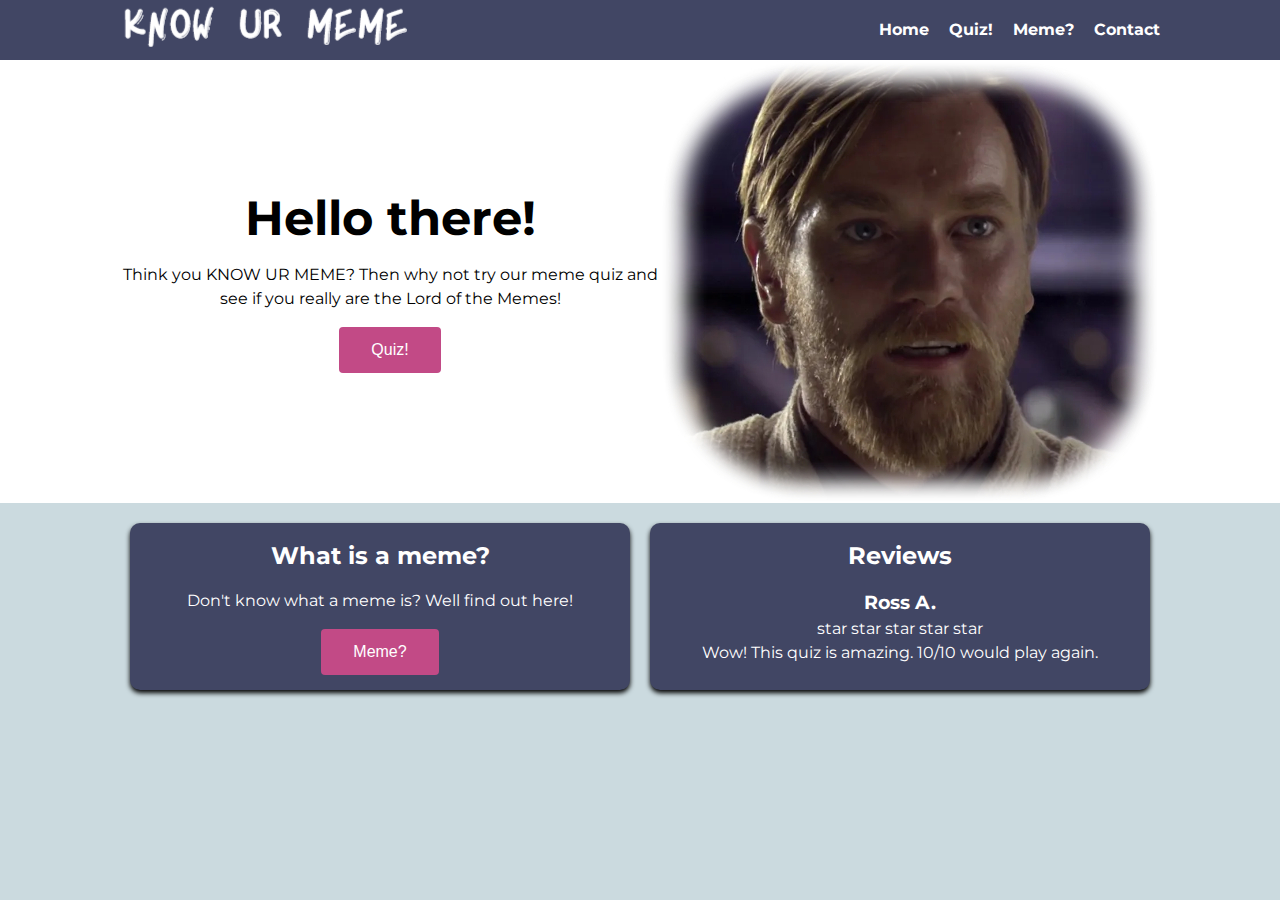
<file: index.html>
<!DOCTYPE html>
<html lang="en">
<head>
    <meta charset="UTF-8">
    <meta http-equiv="X-UA-Compatible" content="IE=edge">
    <meta name="viewport" content="width=device-width, initial-scale=1.0">
    <title>KNOW UR MEME</title>
    <link rel="stylesheet" href="./style/style.css">
    <link rel="stylesheet" href="https://fonts.sandbox.google.com/css2?family=Material+Symbols+Outlined:opsz,wght,FILL,GRAD@48,400,0,0" />
</head>
<body>
    <!--Navigaton-->
    <nav class="navbar">
        <div class="container">
            <div class="logo"><img src="./images/name2.PNG" alt=""></div>
            <ul class="navlinks">
                <li>
                    <a href="index.html">Home</a>
                </li>
                <li>
                    <a href="./pages/quiz.html">Quiz!</a>
                </li>
                <li>
                    <a href="./pages/meme.html">Meme?</a>
                </li>
                <li>
                    <a href="./pages/contact.html">Contact</a>
                </li>
            </ul>
        </div>
    </nav>
    <!--Hero-->
    <header class="header">
        <div class="container">
            <div>
                <h1>Hello there!</h1>
                <p>
                    Think you KNOW UR MEME? Then why not try our meme quiz and see if you really are the Lord of the Memes!
                </p>
                <a href="./pages/quiz.html"><button>Quiz!</button></a>
            </div>
            <img src="./images/blur_edges.jpg" alt="">
        </div>
    </header>
    <!--Main-->
    <section class="boxes">
        <div class="container">
            <div class="box">
                <h2>What is a meme?</h2>
                <p>Don't know what a meme is? Well find out here!</p>
                <a href="./pages/meme.html"><button>Meme?</button></a>
            </div>
            <div class="box">
                <h2>Reviews</h2>
                <h3>Ross A.</h3>
                <span class="material-symbols-outlined">star</span>
                <span class="material-symbols-outlined">star</span>
                <span class="material-symbols-outlined">star</span>
                <span class="material-symbols-outlined">star</span>
                <span class="material-symbols-outlined">star</span>
                <p>
                    Wow! This quiz is amazing. 10/10 would play again.
                </p>
            </div>
        </div>
    </section>
</body>
</html>
</file>
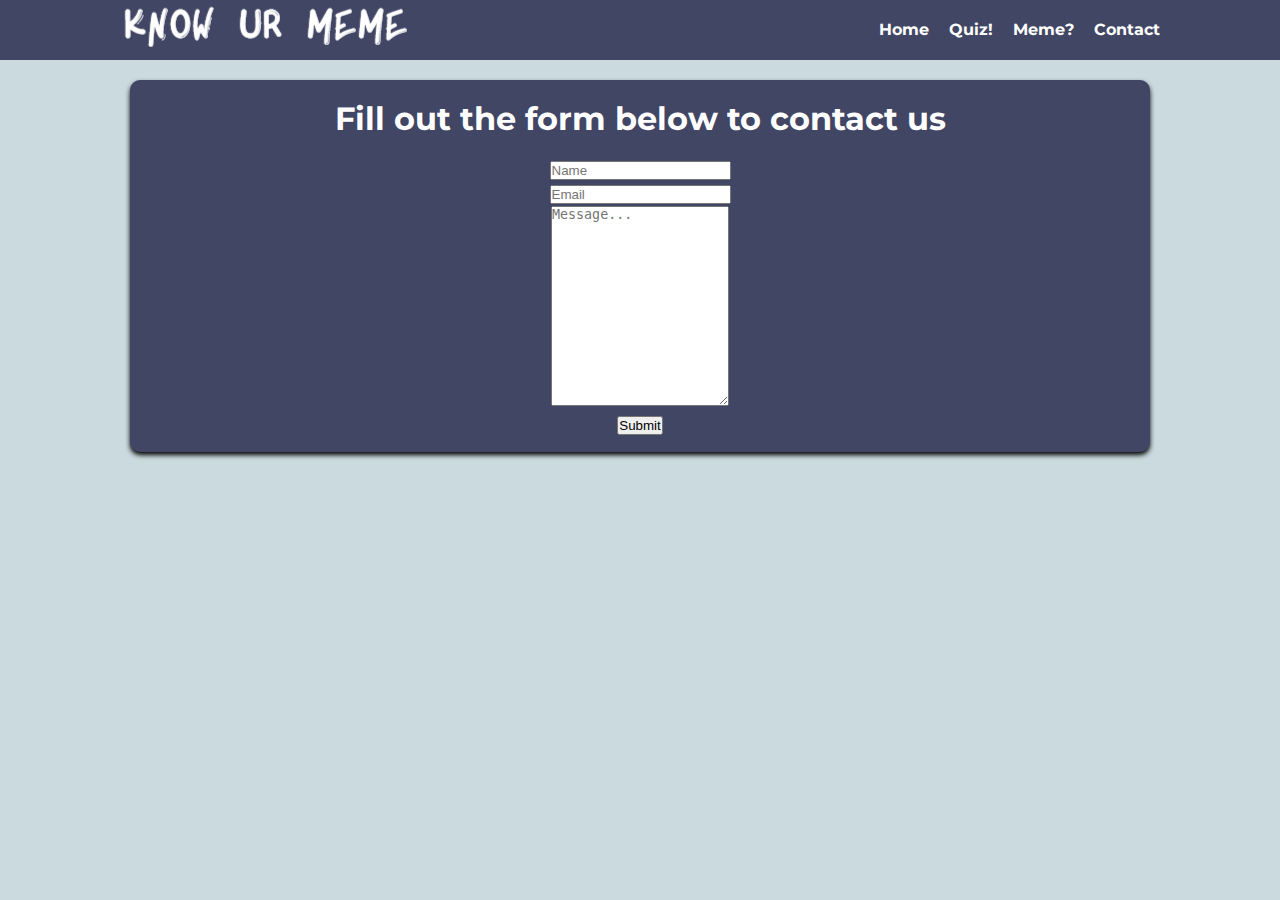
<file: contact.html>
<!DOCTYPE html>
<html lang="en">
<head>
    <meta charset="UTF-8">
    <meta http-equiv="X-UA-Compatible" content="IE=edge">
    <meta name="viewport" content="width=device-width, initial-scale=1.0">
    <title>KNOW UR MEME</title>
    <link rel="stylesheet" href="style.css">
</head>
<body>
    <!--Navigaton-->
    <nav class="navbar">
        <div class="container">
            <div class="logo"><img src="/images/name2.PNG" alt=""></div>
            <ul class="navlinks">
                <li>
                    <a href="index.html">Home</a>
                </li>
                <li>
                    <a href="quiz.html">Quiz!</a>
                </li>
                <li>
                    <a href="https://www.lifewire.com/what-is-a-meme-2483702">Meme?</a>
                </li>
                <li>
                    <a href="contact.html">Contact</a>
                </li>
            </ul>
        </div>
    </nav>
    <!--Main-->
    <section class="boxes">
        <div class="container">
            <div class="box" id="contact">
                <form action="contact.html">
                    <h1>Fill out the form below to contact us</h1>
                    <input type="text" id="name" name="name" placeholder="Name">
                    <br>
                    <input type="text" id="email" name="email" placeholder="Email">
                    <br>
                    <textarea id="subject" name="subject" placeholder="Message..." style="height:200px"></textarea>
                    <br>
                    <input type="submit" value="Submit"> 
                  </form>
            </div>
        </div>
    </section>
</body>
</html>
</file>
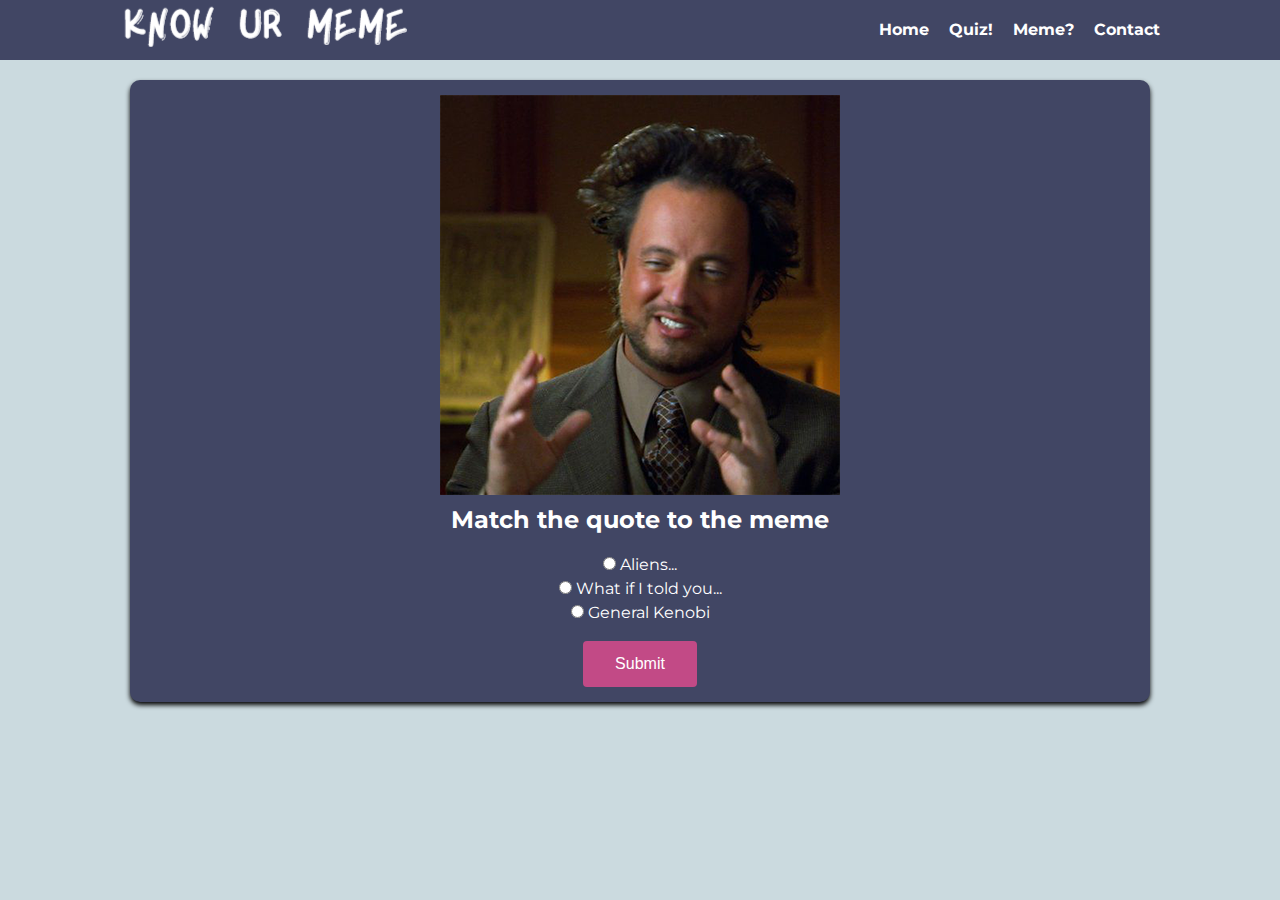
<file: quiz.html>
<!DOCTYPE html>
<html lang="en">
<head>
    <meta charset="UTF-8">
    <meta http-equiv="X-UA-Compatible" content="IE=edge">
    <meta name="viewport" content="width=device-width, initial-scale=1.0">
    <title>KNOW UR MEME</title>
    <link rel="stylesheet" href="style.css">
</head>
<body>
    <!--Navigaton-->
    <nav class="navbar">
        <div class="container">
            <div class="logo"><img src="/images/name2.PNG" alt=""></div>
            <ul class="navlinks">
                <li>
                    <a href="index.html">Home</a>
                </li>
                <li>
                    <a href="quiz.html">Quiz!</a>
                </li>
                <li>
                    <a href="https://www.lifewire.com/what-is-a-meme-2483702">Meme?</a>
                </li>
                <li>
                    <a href="contact.html">Contact</a>
                </li>
            </ul>
        </div>
    </nav>
    <!--Main-->
    <section class="boxes">
        <div class="container">
            <div class="box" id="quiz">
                <body onload="buildImage();">
                    <div class="contents" id="content"></div>
                </body>
                <h2 id="question">Match the quote to the meme</h2>
                <ul>
                    <li>
                        <input type="radio" name="answer" id="a" class="answer">
                        <label for="a" id="a_text">Answer</label>
                    </li>
                    <li>
                        <input type="radio" name="answer" id="b" class="answer">
                        <label for="b" id="b_text">Answer</label>
                    </li>
                    <li>
                        <input type="radio" name="answer" id="c" class="answer">
                        <label for="c" id="c_text">Answer</label>
                    </li>
                </ul>
                <button id="submit">Submit</button>
            </div>
        </div>
    </section>
    <script src="script.js"></script> 
</body>
</html>
</file>
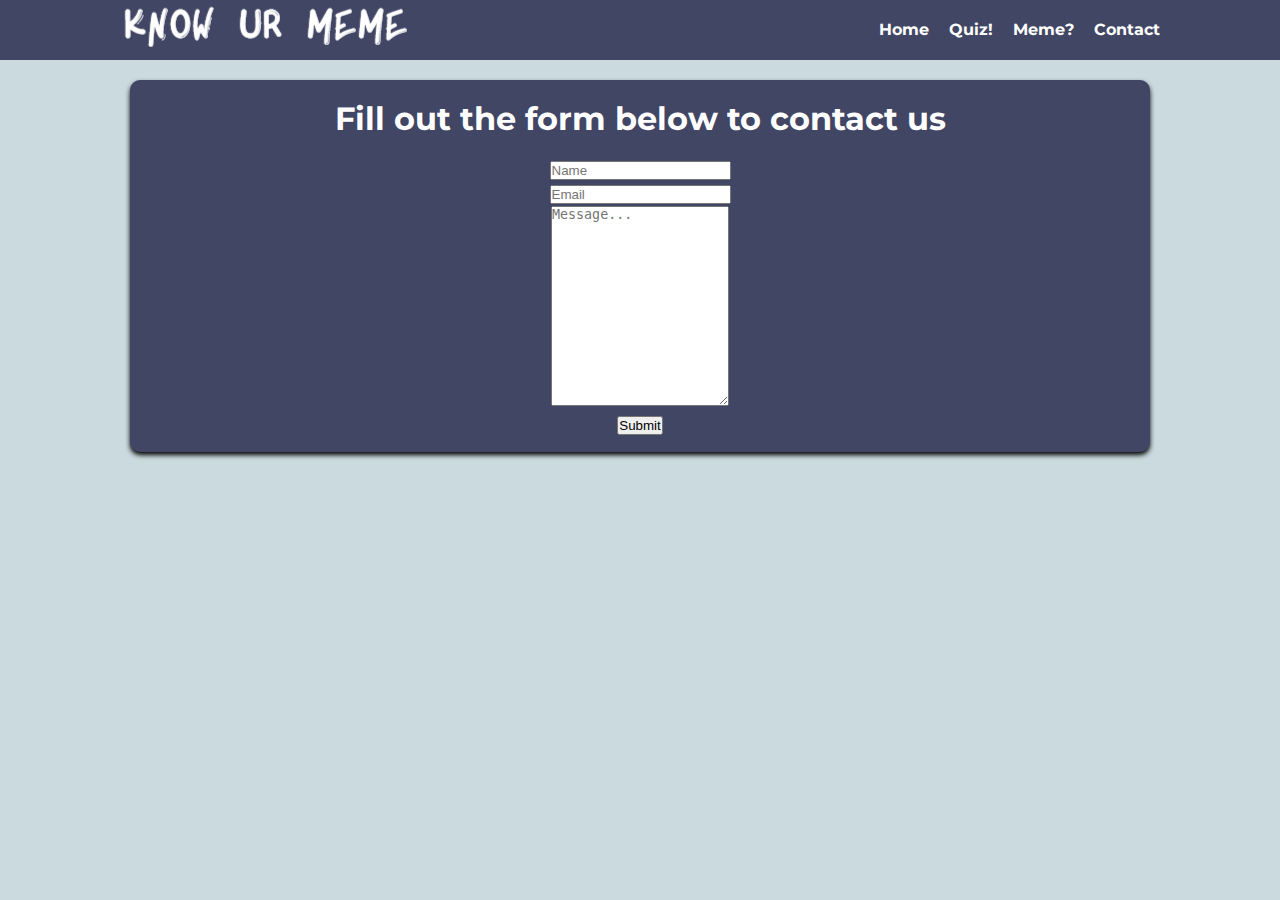
<file: pages/contact.html>
<!DOCTYPE html>
<html lang="en">
<head>
    <meta charset="UTF-8">
    <meta http-equiv="X-UA-Compatible" content="IE=edge">
    <meta name="viewport" content="width=device-width, initial-scale=1.0">
    <title>KNOW UR MEME</title>
    <link rel="stylesheet" href="../style/style.css">
</head>
<body>
    <!--Navigaton-->
    <nav class="navbar">
        <div class="container">
            <div class="logo"><img src="../images/name2.PNG" alt=""></div>
            <ul class="navlinks">
                <li>
                    <a href="../index.html">Home</a>
                </li>
                <li>
                    <a href="quiz.html">Quiz!</a>
                </li>
                <li>
                    <a href="meme.html">Meme?</a>
                </li>
                <li>
                    <a href="contact.html">Contact</a>
                </li>
            </ul>
        </div>
    </nav>
    <!--Main-->
    <section class="boxes">
        <div class="container">
            <div class="box" id="contact">
                <form action="contact.html">
                    <h1>Fill out the form below to contact us</h1>
                    <input type="text" id="name" name="name" placeholder="Name">
                    <br>
                    <input type="text" id="email" name="email" placeholder="Email">
                    <br>
                    <textarea id="subject" name="subject" placeholder="Message..." style="height:200px"></textarea>
                    <br>
                    <input type="submit" value="Submit"> 
                  </form>
            </div>
        </div>
    </section>
</body>
</html>
</file>
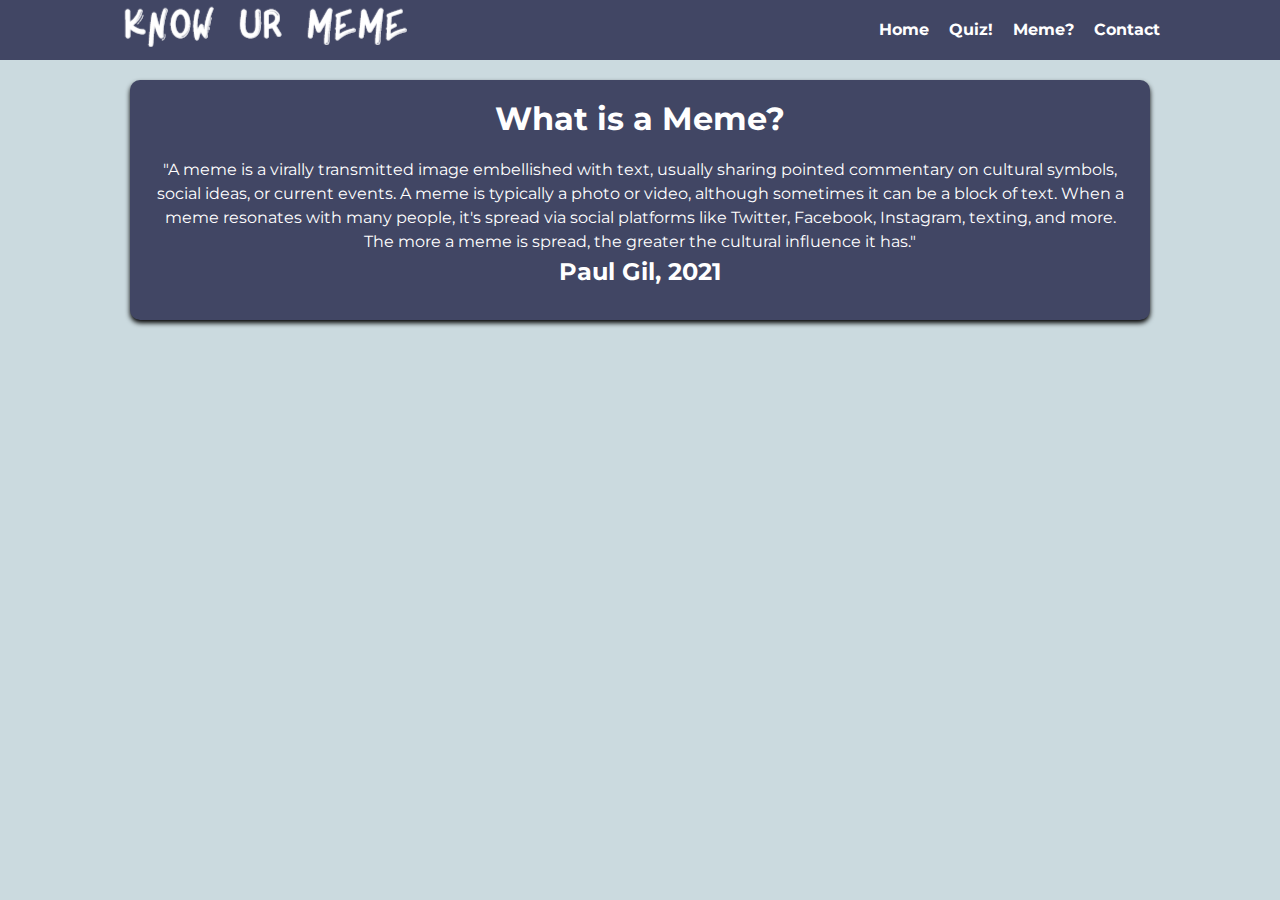
<file: pages/meme.html>
<!DOCTYPE html>
<html lang="en">
<head>
    <meta charset="UTF-8">
    <meta http-equiv="X-UA-Compatible" content="IE=edge">
    <meta name="viewport" content="width=device-width, initial-scale=1.0">
    <title>KNOW UR MEME</title>
    <link rel="stylesheet" href="../style/style.css">
</head>
<body>
    <!--Navigaton-->
    <nav class="navbar">
        <div class="container">
            <div class="logo"><img src="../images/name2.PNG" alt=""></div>
            <ul class="navlinks">
                <li>
                    <a href="../index.html">Home</a>
                </li>
                <li>
                    <a href="quiz.html">Quiz!</a>
                </li>
                <li>
                    <a href="meme.html">Meme?</a>
                </li>
                <li>
                    <a href="contact.html">Contact</a>
                </li>
            </ul>
        </div>
    </nav>
    <!--Main-->
    <section class="boxes">
        <div class="container">
            <div class="box">
                <h1>What is a Meme?</h1>
                <p>"A meme is a virally transmitted image embellished with text, usually sharing pointed commentary on cultural symbols, social ideas, or current events. A meme is typically a photo or video, although sometimes it can be a block of text. When a meme resonates with many people, it's spread via social platforms like Twitter, Facebook, Instagram, texting, and more. The more a meme is spread, the greater the cultural influence it has."</p>
                <h2>Paul Gil, 2021</h2>
            </div>
        </div>
    </section>
</body>
</html>
</file>
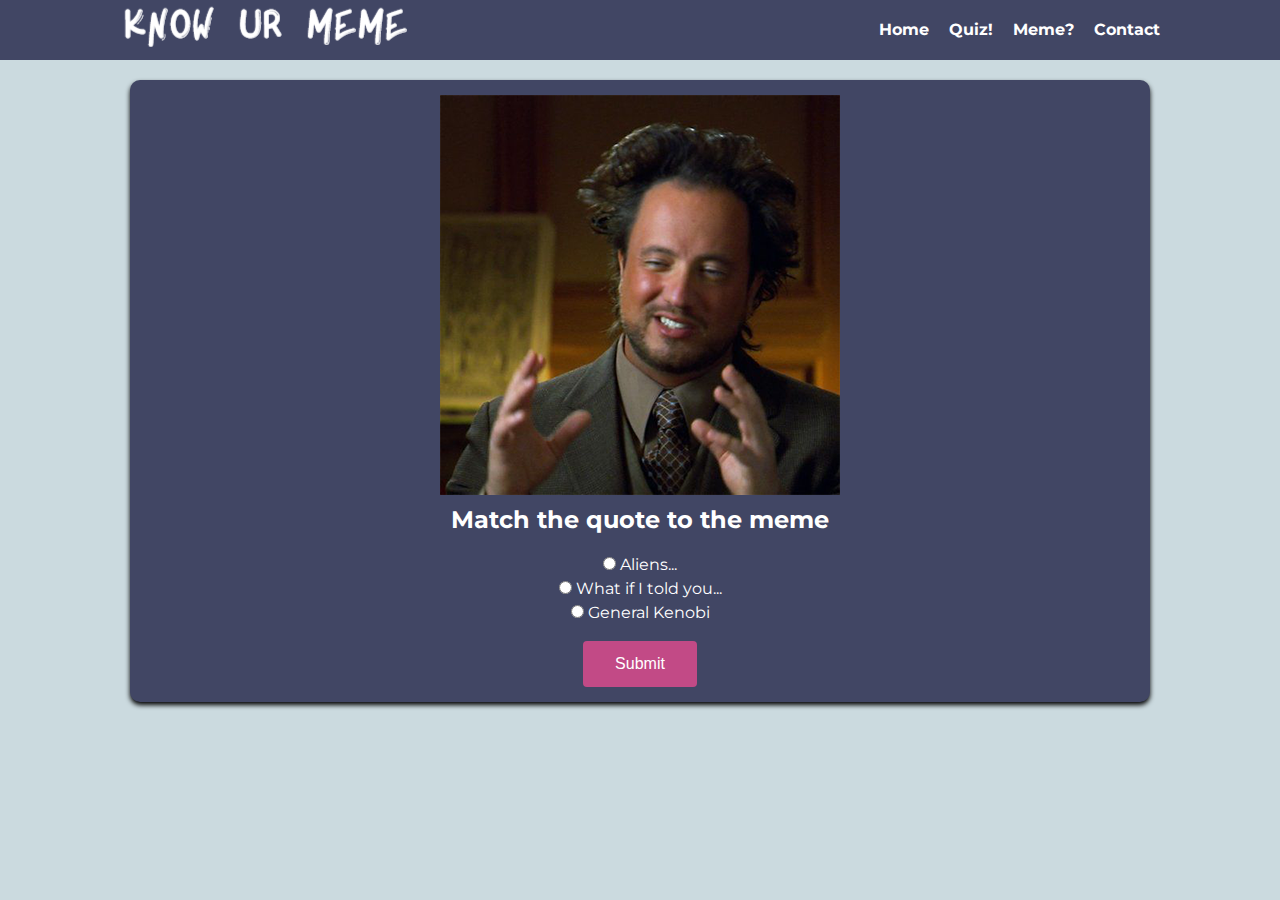
<file: pages/quiz.html>
<!DOCTYPE html>
<html lang="en">
<head>
    <meta charset="UTF-8">
    <meta http-equiv="X-UA-Compatible" content="IE=edge">
    <meta name="viewport" content="width=device-width, initial-scale=1.0">
    <title>KNOW UR MEME</title>
    <link rel="stylesheet" href="../style/style.css">
</head>
<body>
    <!--Navigaton-->
    <nav class="navbar">
        <div class="container">
            <div class="logo"><img src="../images/name2.PNG" alt=""></div>
            <ul class="navlinks">
                <li>
                    <a href="../index.html">Home</a>
                </li>
                <li>
                    <a href="quiz.html">Quiz!</a>
                </li>
                <li>
                    <a href="https://www.lifewire.com/what-is-a-meme-2483702">Meme?</a>
                </li>
                <li>
                    <a href="contact.html">Contact</a>
                </li>
            </ul>
        </div>
    </nav>
    <!--Main-->
    <section class="boxes">
        <div class="container">
            <div class="box" id="quiz">
                <body onload="buildImage();">
                    <div class="contents" id="content"></div>
                </body>
                <h2 id="question">Match the quote to the meme</h2>
                <ul>
                    <li>
                        <input type="radio" name="answer" id="a" class="answer">
                        <label for="a" id="a_text">Answer</label>
                    </li>
                    <li>
                        <input type="radio" name="answer" id="b" class="answer">
                        <label for="b" id="b_text">Answer</label>
                    </li>
                    <li>
                        <input type="radio" name="answer" id="c" class="answer">
                        <label for="c" id="c_text">Answer</label>
                    </li>
                </ul>
                <button id="submit">Submit</button>
            </div>
        </div>
    </section>
    <script src="../scripts/script.js"></script> 
</body>
</html>
</file>
<file: style/style.css>
@import url('https://fonts.googleapis.com/css2?family=Montserrat:wght@500&display=swap');

/* Reset */
* {
    box-sizing: border-box;
    margin: 0;
    padding: 0;
}

/* Body style */
body {
    font-family: "Montserrat", sans-serif;
    font-size: 16px;
    line-height: 1.5;
    color: black;
    background: rgb(203, 218, 223);
}

h1,
h2 {
    margin-bottom: 15px;
}

/* Remove bullet points from links */
ul {
    list-style-type: none;
}

/* Contain max width */
.container {
    max-width: 1100px;
    margin: 0 auto;
    padding: 0 30px;
}

/* Navbar style */
.navbar {
    background: #414664;
    color: white;
    height: 60px;
}

/* Navbar links style */
.navbar a{
    color: white;
    text-decoration: none;
    font-size: 1rem;
    font-weight: bold;
}

/* Link hover colour */
.navbar a:hover {
    color: hotpink;
}

/* Flex navbar logo and links  */
.navbar .container {
    display: flex;
    justify-content: space-between;
    align-items: center;
    height: 100%;
}

/* Flex links horizontal */
.navbar ul {
    display: flex;
}

/* Space between links */
.navbar ul li {
    margin-left: 20px;
}

/* Header style */
.header {
    background: white;
    color: black;
    min-height: 400px;
}

/* Header h1 font style */
.header h1 {
    font-size: 3rem;
    font-weight: bold;
    line-height: 1.2;
}

/* Header image */
.header img {
    max-width: 500px;
}

.header .container {
    display: flex;
    align-items: center;
    justify-content: space-between;
    text-align: center;
}

.boxes .container {
    display: flex;
    justify-content: space-between;
    text-align: center;
}

/* box style */
.box {
    flex: 1;
    background-color: #414664;
    color: white;
    border-radius: 10px;
    margin: 20px 10px;
    box-shadow: 0 3px 5px black;
    padding: 15px 20px;
}

/* button style */
button {
    font-size: 1rem;
    background-color: rgb(194, 74, 134);
    padding: 14px 32px;
    border: none;
    border-radius: 4px;
    color: white;
    margin-top: 1rem;
    cursor: pointer;
    transition: all 0.3s;
    outline: none; 
}

/* button hover */
button:hover {
    background: hotpink;
}

@media(max-width: 768px) {
    .header .container {
        flex-direction: column;
        padding-top: 20px;
        text-align: center;
    }

    .boxes .container {
        display: block;
    }
}
</file>
<file: style.css>
@import url('https://fonts.googleapis.com/css2?family=Montserrat:wght@500&display=swap');

/* Reset */
* {
    box-sizing: border-box;
    margin: 0;
    padding: 0;
}

/* Body style */
body {
    font-family: "Montserrat", sans-serif;
    font-size: 16px;
    line-height: 1.5;
    color: black;
    background: rgb(203, 218, 223);
}

h1,
h2 {
    margin-bottom: 15px;
}

/* Remove bullet points from links */
ul {
    list-style-type: none;
}

/* Contain max width */
.container {
    max-width: 1100px;
    margin: 0 auto;
    padding: 0 30px;
}

/* Navbar style */
.navbar {
    background: #414664;
    color: white;
    height: 60px;
}

/* Navbar links style */
.navbar a{
    color: white;
    text-decoration: none;
    font-size: 1rem;
    font-weight: bold;
}

/* Link hover colour */
.navbar a:hover {
    color: hotpink;
}

/* Flex navbar logo and links  */
.navbar .container {
    display: flex;
    justify-content: space-between;
    align-items: center;
    height: 100%;
}

/* Flex links horizontal */
.navbar ul {
    display: flex;
}

/* Space between links */
.navbar ul li {
    margin-left: 20px;
}

/* Header style */
.header {
    background: white;
    color: black;
    min-height: 400px;
}

/* Header h1 font style */
.header h1 {
    font-size: 3rem;
    font-weight: bold;
    line-height: 1.2;
}

/* Header image */
.header img {
    max-width: 500px;
}

.header .container {
    display: flex;
    align-items: center;
    justify-content: space-between;
    text-align: center;
}

.boxes .container {
    display: flex;
    justify-content: space-between;
    text-align: center;
}

/* box style */
.box {
    flex: 1;
    background-color: #414664;
    color: white;
    border-radius: 10px;
    margin: 20px 10px;
    box-shadow: 0 3px 5px black;
    padding: 15px 20px;
}

/* button style */
button {
    font-size: 1rem;
    background-color: rgb(194, 74, 134);
    padding: 14px 32px;
    border: none;
    border-radius: 4px;
    color: white;
    margin-top: 1rem;
    cursor: pointer;
    transition: all 0.3s;
    outline: none; 
}

/* button hover */
button:hover {
    background: hotpink;
}

@media(max-width: 768px) {
    .header .container {
        flex-direction: column;
        padding-top: 20px;
        text-align: center;
    }

    .boxes .container {
        display: block;
    }
}
</file>
